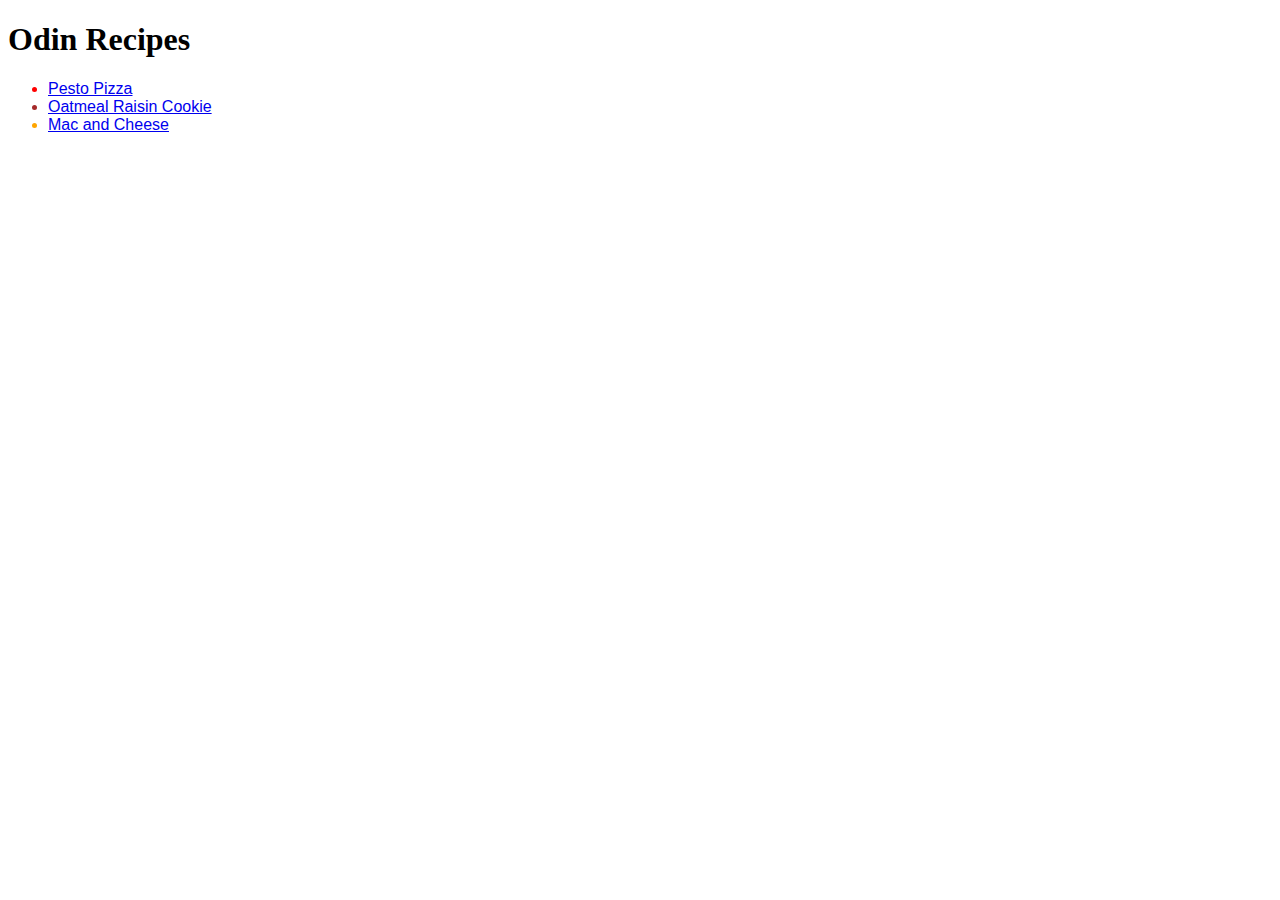
<file: index.html>
<!DOCTYPE html>
<html>
    <header>
        <title>Odin Recipes - Home</title>
        <meta charset="UTF-8">
        <link rel="stylesheet" href="style/style.css">
    </header>

    
    <body>

        <h1>Odin Recipes</h1>        

        <ul>
            <li style="color:red"><a href="recipes/pesto_pizza.html">Pesto Pizza</a></li>
            <li style="color:brown"><a href="recipes/oatmeal_raisin_cookie.html">Oatmeal Raisin Cookie</a></li>
            <li style="color:orange"><a href="recipes/mac_and_cheese.html">Mac and Cheese</a></li>
        </ul>
        
    </body>
</html>
</file>
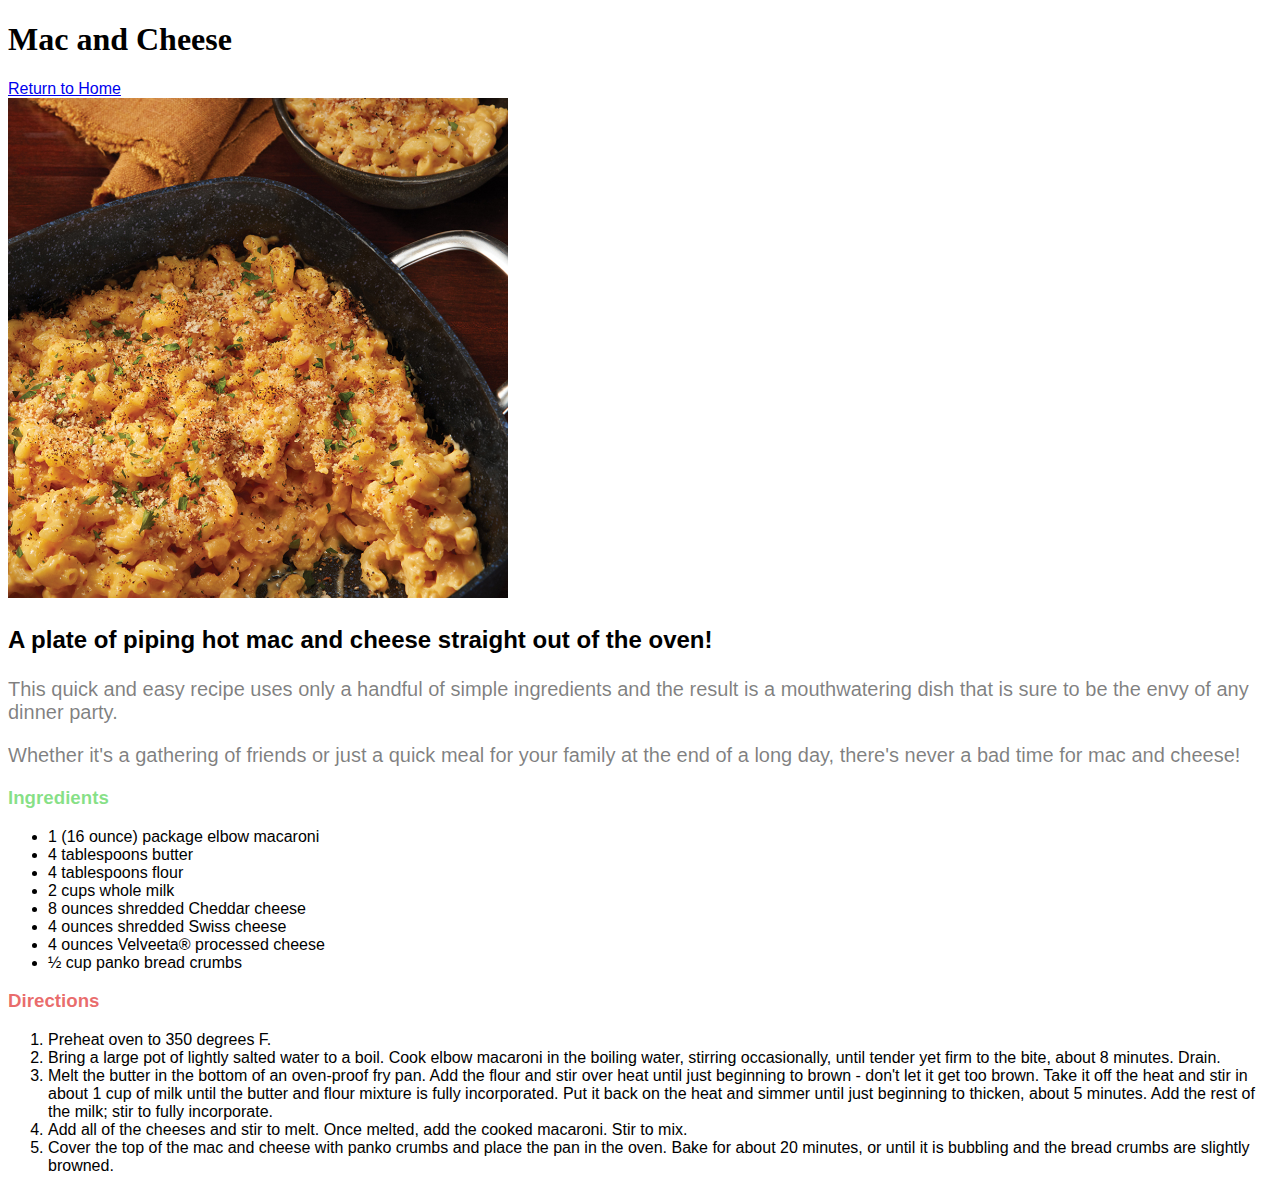
<file: recipes/mac_and_cheese.html>
<!DOCTYPE html>
<html>
    <header>
        <title>Odin Recipes - Mac and Cheese</title>
        <meta charset="UTF-8">
        <link rel="stylesheet" href="../style/style.css">
    </header>


    <body>

        <h1>Mac and Cheese</h1>

        <a href="../index.html">Return to Home</a><br>

        <img src="../images/mac_and_cheese.jpeg" alt="A bowl of macaroni and cheese" width="500px">

        <h3 class="main-caption">A plate of piping hot mac and cheese straight out of the oven!</h3>

        <p  class="description">This quick and easy recipe uses only a handful of simple ingredients and the result is a mouthwatering dish that is sure to be the envy of any dinner party. </p>
        <p  class="description">Whether it's a gathering of friends or just a quick meal for your family at the end of a long day, there's never a bad time for mac and cheese!</p>
     

        <h3 class="ingredient-head">Ingredients</h3>

        <ul>
            <li>1 (16 ounce) package elbow macaroni</li>
            <li>4 tablespoons butter</li>
            <li>4 tablespoons flour</li>
            <li>2 cups whole milk</li>
            <li>8 ounces shredded Cheddar cheese</li>
            <li>4 ounces shredded Swiss cheese</li>
            <li>4 ounces Velveeta® processed cheese</li>
            <li>½ cup panko bread crumbs</li>            
        </ul>        
        

        <h3 class="directions-head">Directions</h3>

        <ol>
            <li>Preheat oven to 350 degrees F.</li>
            <li>Bring a large pot of lightly salted water to a boil. Cook elbow macaroni in the boiling water, stirring occasionally, until tender yet firm to the bite, about 8 minutes. Drain.</li>
            <li>Melt the butter in the bottom of an oven-proof fry pan. Add the flour and stir over heat until just beginning to brown - don't let it get too brown. Take it off the heat and stir in about 1 cup of milk until the butter and flour mixture is fully incorporated. Put it back on the heat and simmer until just beginning to thicken, about 5 minutes. Add the rest of the milk; stir to fully incorporate.</li>
            <li>Add all of the cheeses and stir to melt. Once melted, add the cooked macaroni. Stir to mix.</li>
            <li>Cover the top of the mac and cheese with panko crumbs and place the pan in the oven. Bake for about 20 minutes, or until it is bubbling and the bread crumbs are slightly browned.</li>
        </ol>
        
    </body>
</html>
</file>
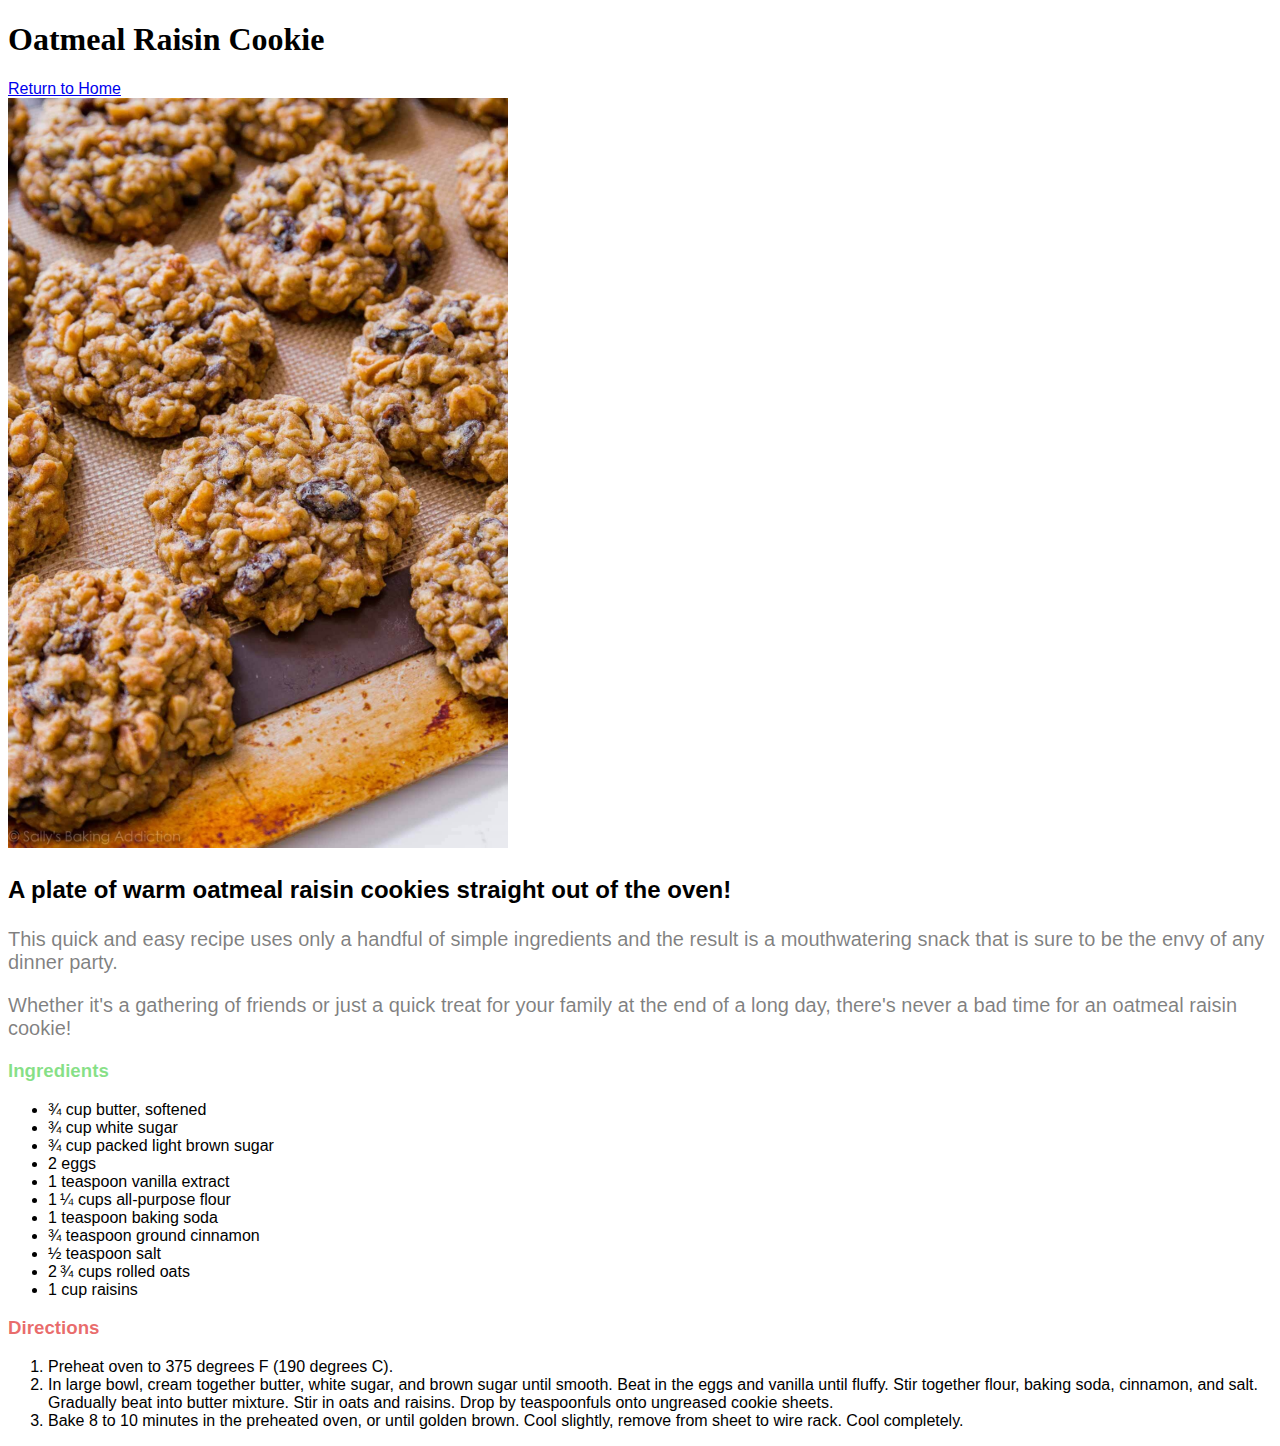
<file: recipes/oatmeal_raisin_cookie.html>
<!DOCTYPE html>
<html>
    <header>
        <title>Odin Recipes - Oatmeal Raisin Cookie</title>
        <meta charset="UTF-8">
        <link rel="stylesheet" href="../style/style.css">
    </header>


    <body>

        <h1>Oatmeal Raisin Cookie</h1>

        <a href="../index.html">Return to Home</a><br>

        <img src="../images/oatmeal_raisin_cookie.jpeg" alt="An oatmeal raisin cookie" width="500px">

        <h3 class="main-caption">A plate of warm oatmeal raisin cookies straight out of the oven!</h3>

        <p  class="description">This quick and easy recipe uses only a handful of simple ingredients and the result is a mouthwatering snack that is sure to be the envy of any dinner party. </p>
        <p  class="description">Whether it's a gathering of friends or just a quick treat for your family at the end of a long day, there's never a bad time for an oatmeal raisin cookie!</p>


        <h3 class="ingredient-head">Ingredients</h3>

        <ul>
            <li>¾ cup butter, softened</li>
            <li>¾ cup white sugar</li>
            <li>¾ cup packed light brown sugar</li>
            <li>2 eggs</li>
            <li>1 teaspoon vanilla extract</li>
            <li>1 ¼ cups all-purpose flour</li>
            <li>1 teaspoon baking soda</li>
            <li>¾ teaspoon ground cinnamon</li>
            <li>½ teaspoon salt</li>
            <li>2 ¾ cups rolled oats</li>
            <li>1 cup raisins</li>
        </ul>        

        
        <h3 class="directions-head">Directions</h3>

        <ol>
            <li>Preheat oven to 375 degrees F (190 degrees C).</li>
            <li>In large bowl, cream together butter, white sugar, and brown sugar until smooth. Beat in the eggs and vanilla until fluffy. Stir together flour, baking soda, cinnamon, and salt. Gradually beat into butter mixture. Stir in oats and raisins. Drop by teaspoonfuls onto ungreased cookie sheets.</li>
            <li>Bake 8 to 10 minutes in the preheated oven, or until golden brown. Cool slightly, remove from sheet to wire rack. Cool completely.</li>
        </ol>
        
    </body>
</html>
</file>
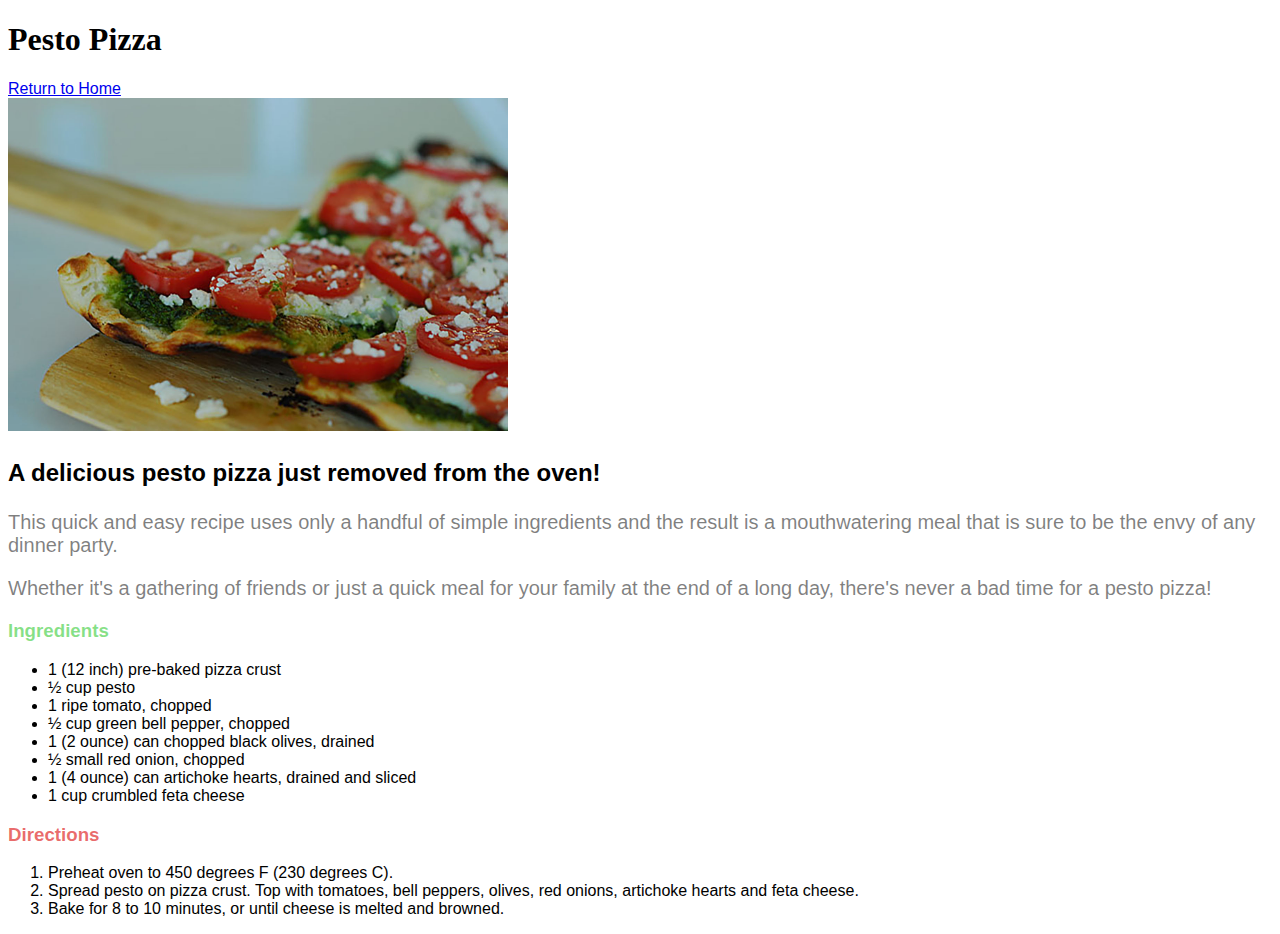
<file: recipes/pesto_pizza.html>
<!DOCTYPE html>
<html>
    <header>
        <title>Odin Recipes - Pesto Pizza</title>
        <meta charset="UTF-8">
        <link rel="stylesheet" href="../style/style.css">
    </header>


    <body>

        <h1>Pesto Pizza</h1>

        <a href="../index.html">Return to Home</a><br>

        <img src="../images/pesto_pizza.jpeg" alt="A pesto pizza" width="500px">

        <h3 class="main-caption">A delicious pesto pizza just removed from the oven!</h3>

        <p class="description">This quick and easy recipe uses only a handful of simple ingredients and the result is a mouthwatering meal that is sure to be the envy of any dinner party. </p>
        <p class="description">Whether it's a gathering of friends or just a quick meal for your family at the end of a long day, there's never a bad time for a pesto pizza!</p>


        <h3 class="ingredient-head">Ingredients</h3>

        <ul>
            <li>1 (12 inch) pre-baked pizza crust</li>
            <li>½ cup pesto</li>
            <li>1 ripe tomato, chopped</li>
            <li>½ cup green bell pepper, chopped</li>
            <li>1 (2 ounce) can chopped black olives, drained</li>
            <li>½ small red onion, chopped</li>
            <li>1 (4 ounce) can artichoke hearts, drained and sliced</li>
            <li>1 cup crumbled feta cheese</li>
        </ul>

        
        <h3 class="directions-head">Directions</h3>

        <ol>
            <li>Preheat oven to 450 degrees F (230 degrees C).</li>
            <li>Spread pesto on pizza crust. Top with tomatoes, bell peppers, olives, red onions, artichoke hearts and feta cheese.</li>
            <li>Bake for 8 to 10 minutes, or until cheese is melted and browned.</li>
        </ol>

        
    </body>
</html>
</file>
<file: style/style.css>
/* style.css */

* {
    font-family: Arial, sans-serif;
}

h1 {
    font-family: "Times New Roman";
}

.main-caption {
    font-size: 24px;
    font-weight: 600;
}

.description {
    font-size: 20px;
    color: rgba(0,0,0,0.5);
}

.ingredient-head {
    color: rgba(14, 194, 14, 0.5);
}

.directions-head {
    color: rgba(224, 42, 42, 0.685);
}
</file>
